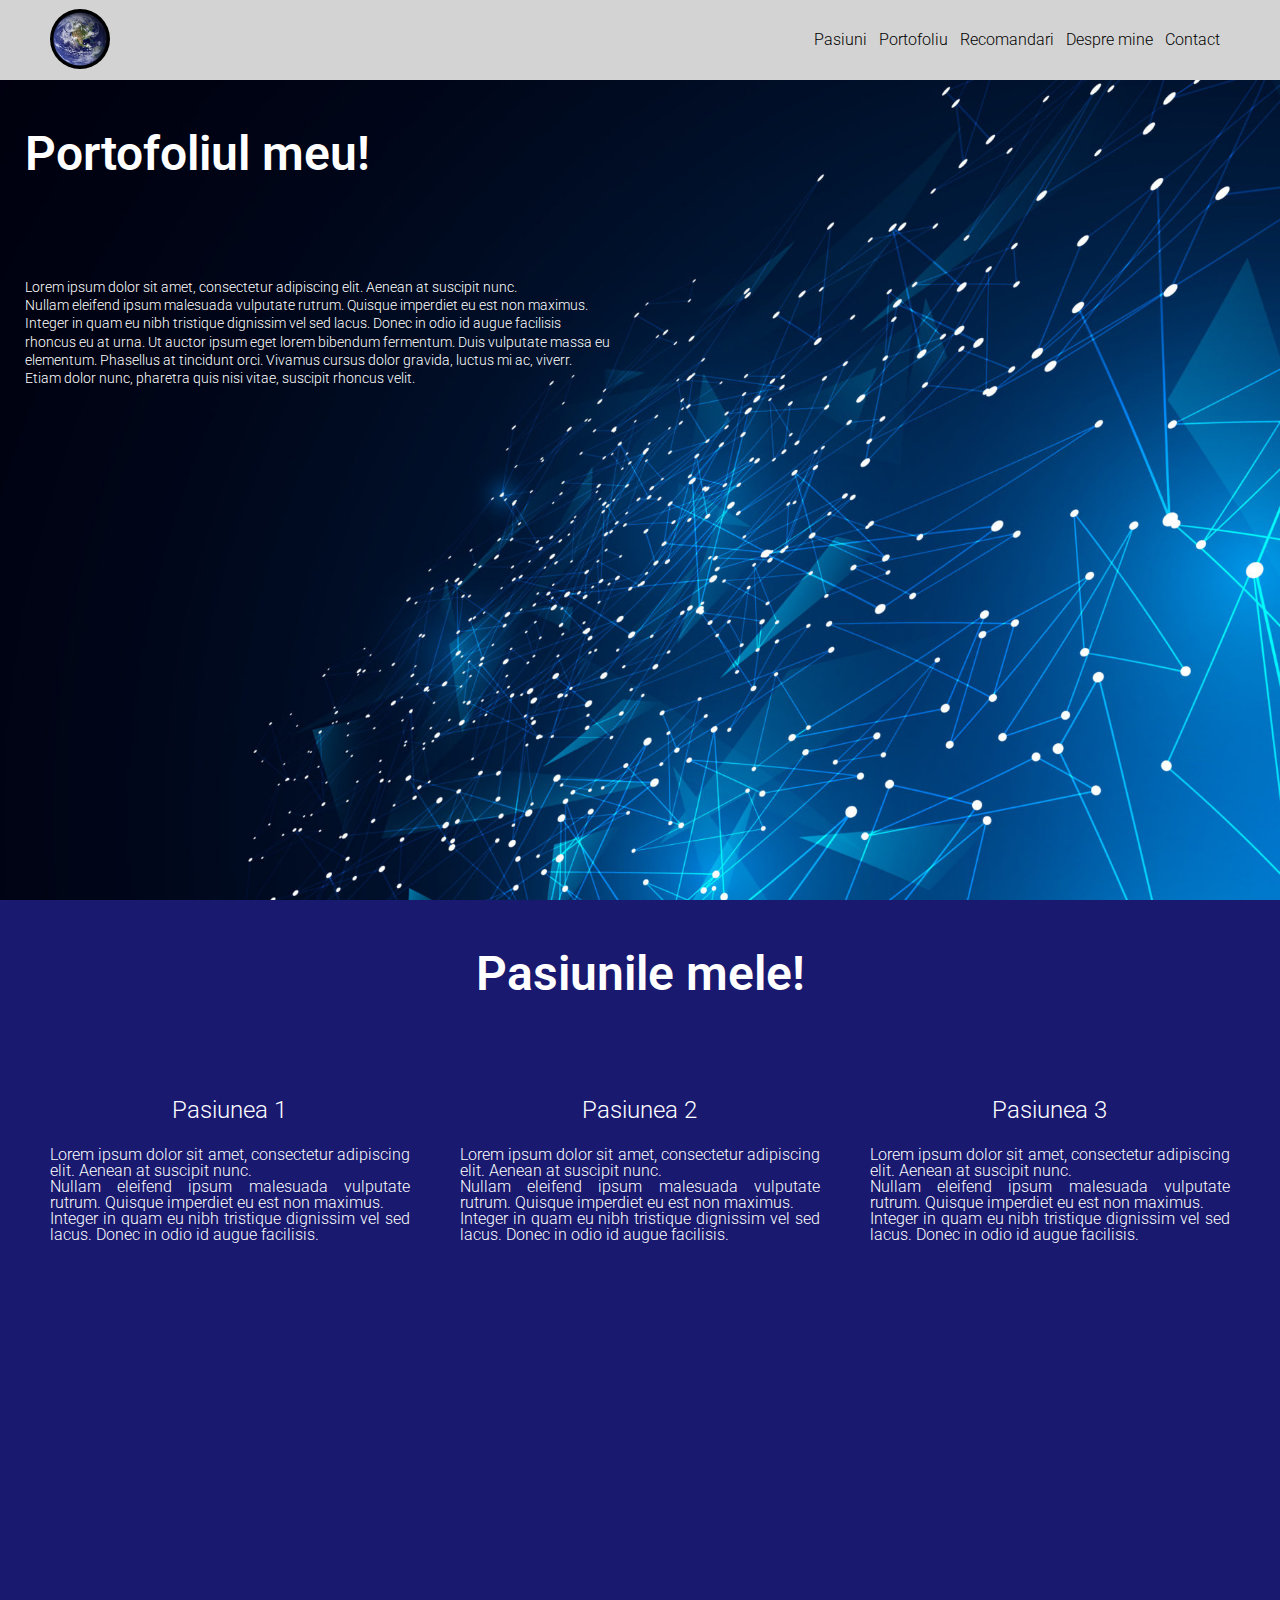
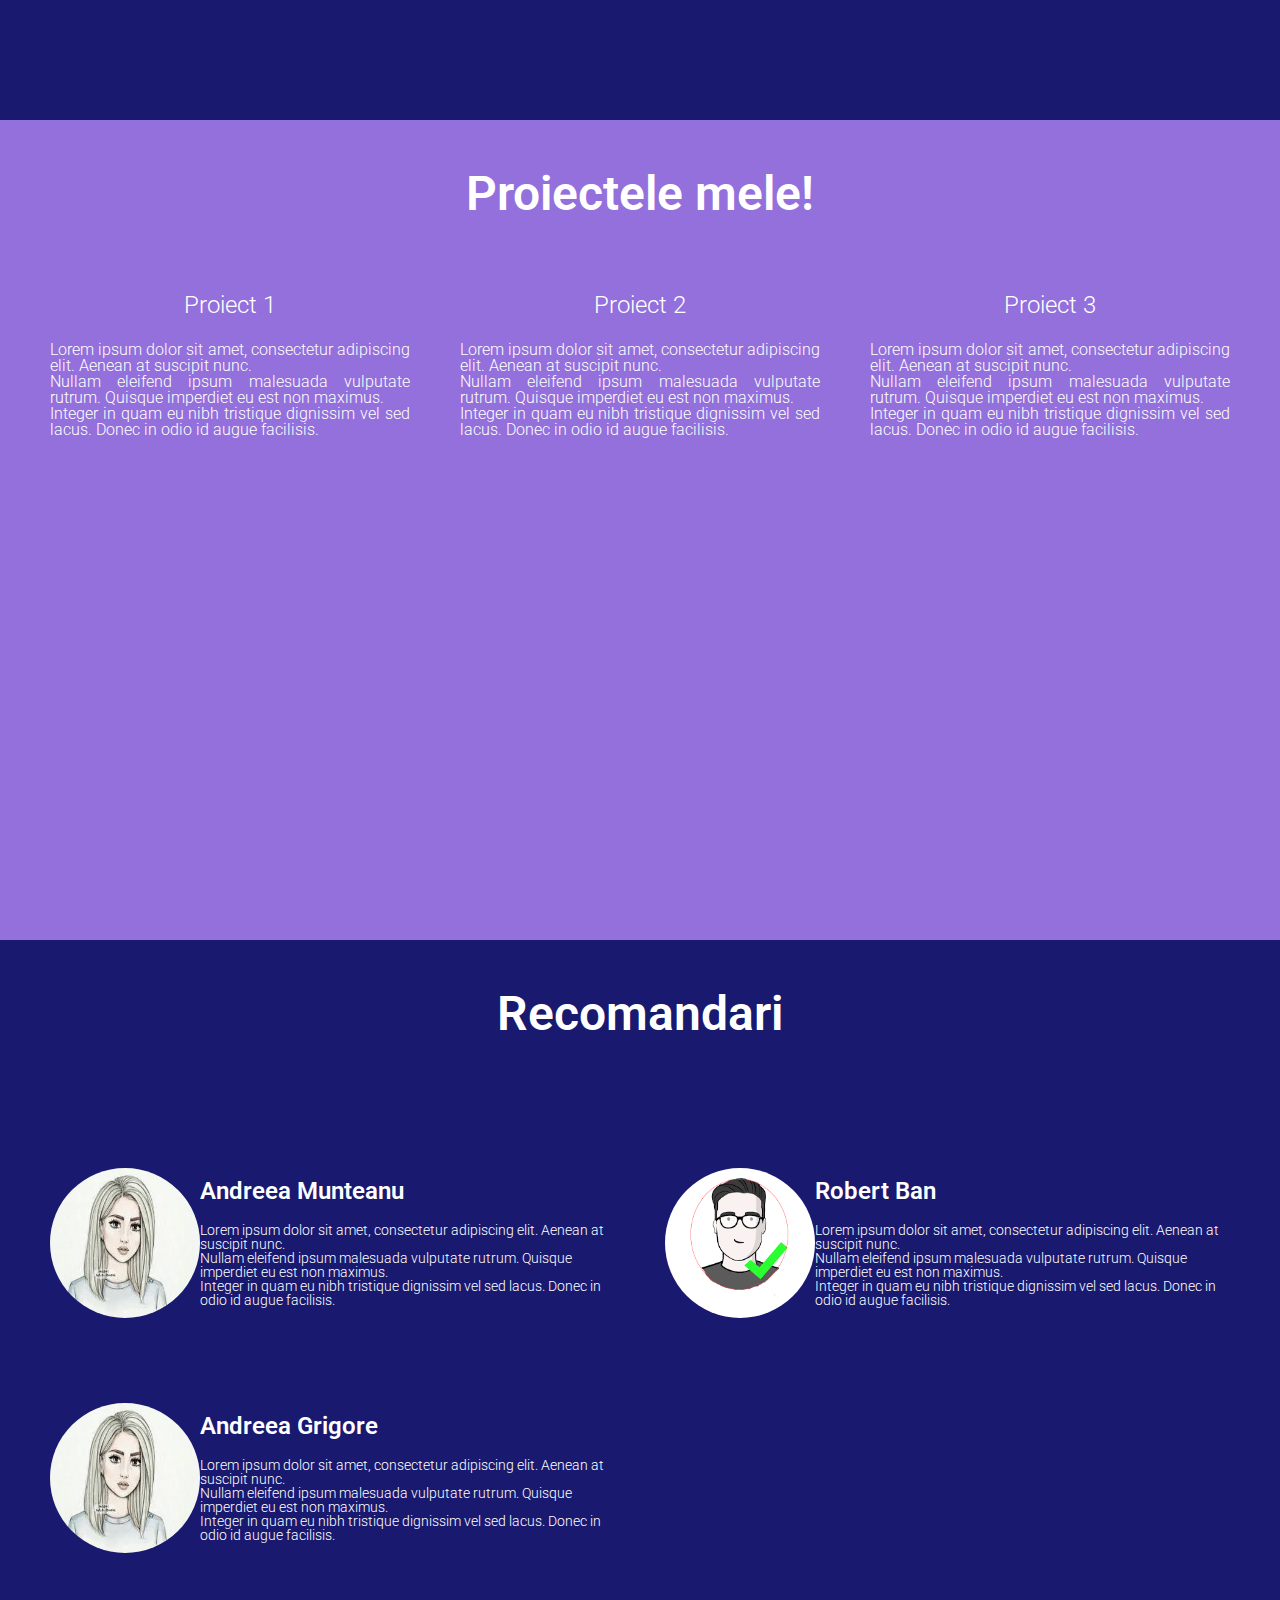
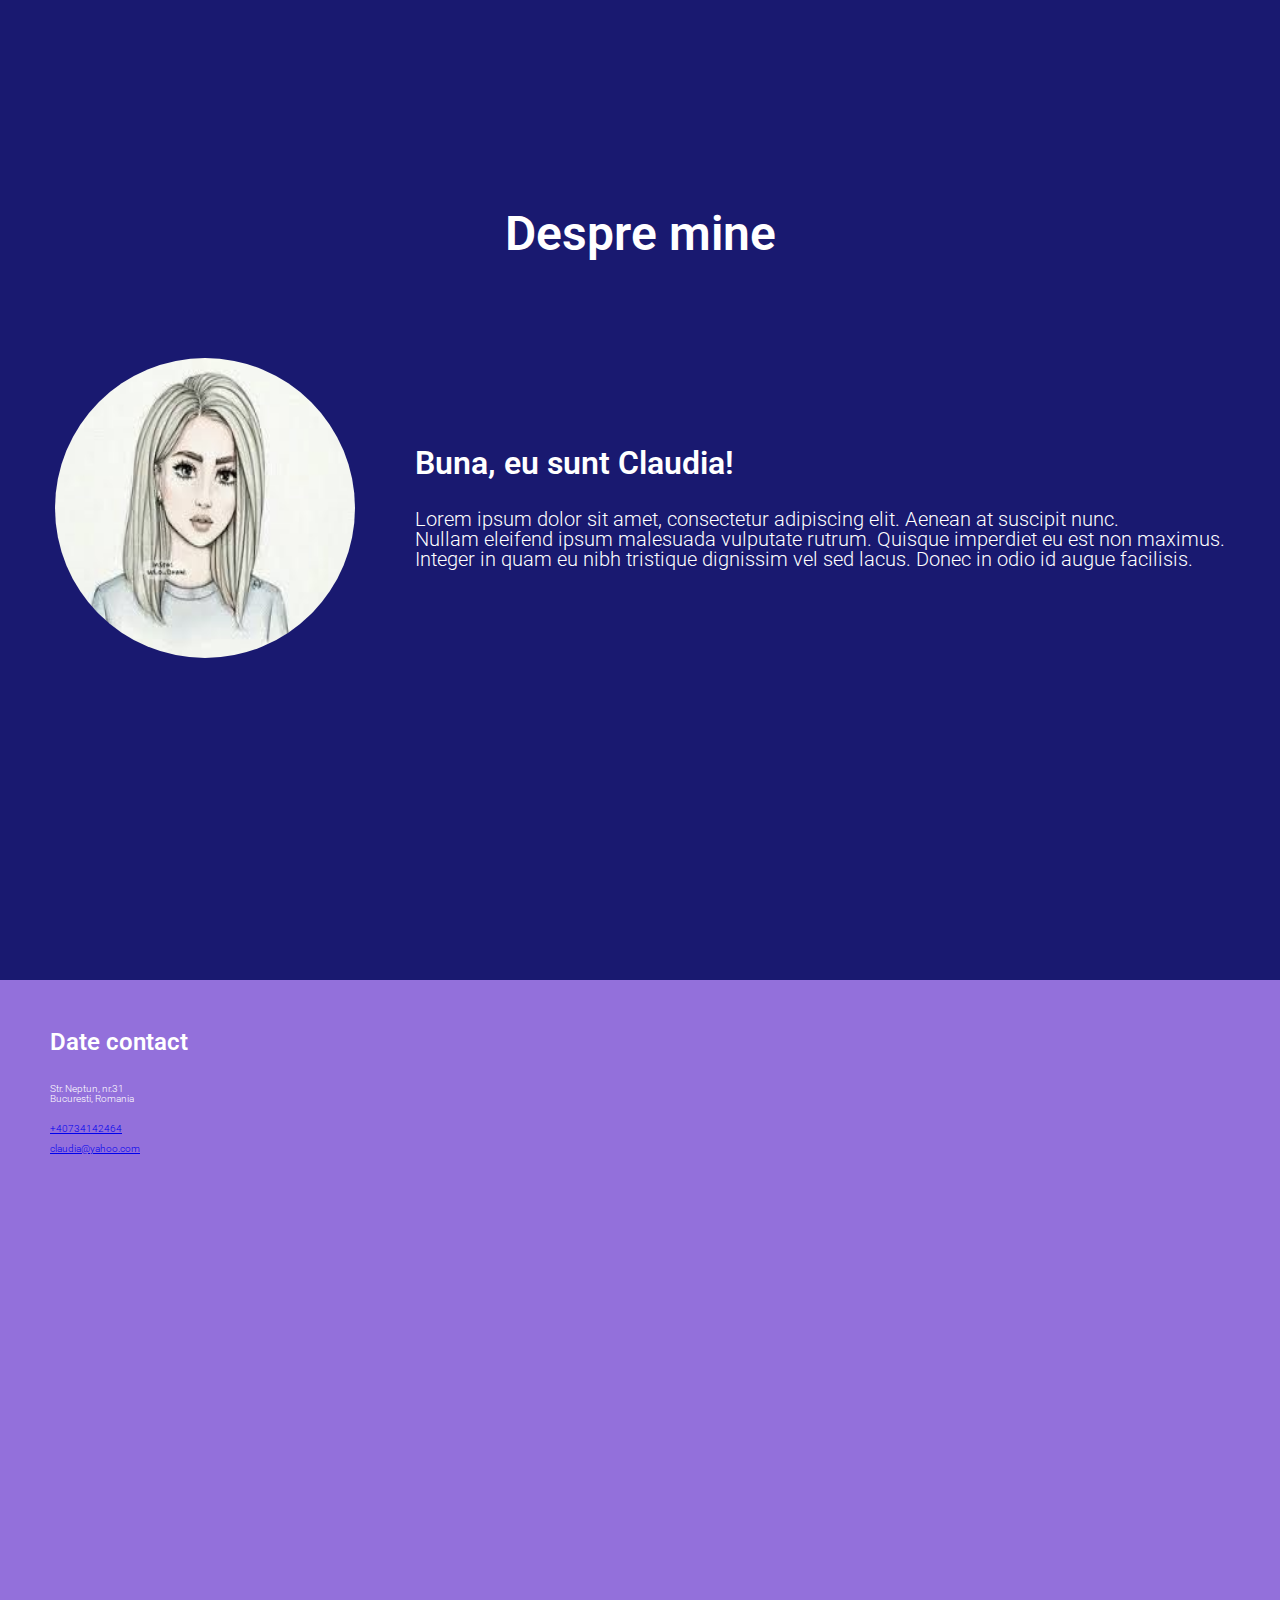
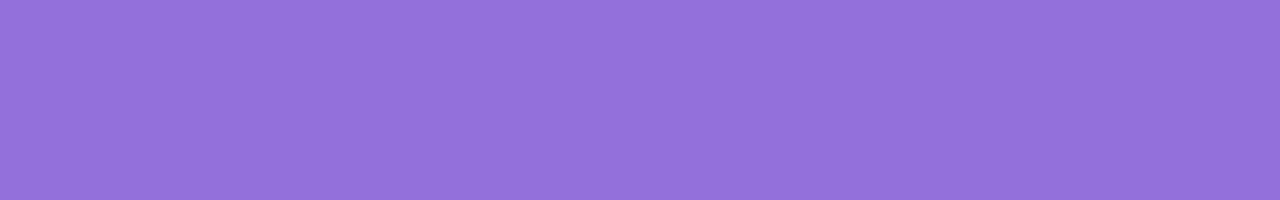
<file: index.html>
<!DOCTYPE html>
<html >
<head>
    <title> Portofoliul meu</title>
    <meta name="viewport" content="width=device-width , initial-scale=1.0">
    <link rel="preconnect" href="https://fonts.gstatic.com">
    <link href="https://fonts.googleapis.com/css2?family=Roboto:wght@300;400;500&display=swap" rel="stylesheet">
       <link rel="stylesheet" href="reset.css">
       <link rel="stylesheet" href="style.css">
</head>
<body>
 <header>
    <a class="logo" href="#">
             <img src="media/image.png" alt="logo"/>
    </a>
    <nav class="navigation">
      <a href="#section-1"> Pasiuni</a>
      <a href="#section-2"> Portofoliu</a>
      <a href="#section-3"> Recomandari</a>
      <a href="#section-4"> Despre mine</a>
      <a href="#section-5"> Contact</a>
    </nav>
</header>

<section class="hero section-block">
   <div> <h1> Portofoliul meu! </h1>
      <p> Lorem ipsum dolor sit amet, consectetur adipiscing elit. Aenean at suscipit nunc.</br>
          Nullam eleifend ipsum malesuada vulputate rutrum. Quisque imperdiet eu est non maximus. </br>
          Integer in quam eu nibh tristique dignissim vel sed lacus. Donec in odio id augue facilisis </br>
          rhoncus eu at urna. Ut auctor ipsum eget lorem bibendum fermentum. Duis vulputate massa eu  </br>
          elementum. Phasellus at tincidunt orci. Vivamus cursus dolor gravida, luctus mi ac, viverr. </br>
          Etiam dolor nunc, pharetra quis nisi vitae, suscipit rhoncus velit.
   
      </p></div>
  
 </section>   
 <section id="section-1" class="section-block midnightblue my-passionss not-fullscreen">
   <h2>Pasiunile mele!</h2>
    <div class="grid clearfix my-passions-inner-container">
      
      <div class="grid-box box-third"> 
        <h3>Pasiunea 1</h3>
        <p>Lorem ipsum dolor sit amet, consectetur adipiscing elit. Aenean at suscipit nunc.</br>
           Nullam eleifend ipsum malesuada vulputate rutrum. Quisque imperdiet eu est non maximus. </br>
           Integer in quam eu nibh tristique dignissim vel sed lacus. Donec in odio id augue facilisis.
        </p>
     </div>
      <div class="grid-box box-third "> 
      <h3>Pasiunea 2</h3>
      <p>Lorem ipsum dolor sit amet, consectetur adipiscing elit. Aenean at suscipit nunc.</br>
         Nullam eleifend ipsum malesuada vulputate rutrum. Quisque imperdiet eu est non maximus. </br>
         Integer in quam eu nibh tristique dignissim vel sed lacus. Donec in odio id augue facilisis.
        </p>
    </div>
      <div class="grid-box box-third "> 
      <h3>Pasiunea 3</h3>
      <p>Lorem ipsum dolor sit amet, consectetur adipiscing elit. Aenean at suscipit nunc.</br>
         Nullam eleifend ipsum malesuada vulputate rutrum. Quisque imperdiet eu est non maximus. </br>
         Integer in quam eu nibh tristique dignissim vel sed lacus. Donec in odio id augue facilisis.</p>
    </div> 
  </div>
    </section>     
    <section id="section-2" class="section-block lila my-projects not-fullscreen ">
      <h2>Proiectele mele!</h2>
       <div class="grid clearfix my-projects-inner-container">
         
         <div class="grid-box box-third "> 
           <h3>Proiect 1</h3>
           <p>Lorem ipsum dolor sit amet, consectetur adipiscing elit. Aenean at suscipit nunc.</br>
              Nullam eleifend ipsum malesuada vulputate rutrum. Quisque imperdiet eu est non maximus. </br>
              Integer in quam eu nibh tristique dignissim vel sed lacus. Donec in odio id augue facilisis.
           </p>
        </div>
         <div class="grid-box box-third"> 
         <h3>Proiect 2</h3>
         <p>Lorem ipsum dolor sit amet, consectetur adipiscing elit. Aenean at suscipit nunc.</br>
            Nullam eleifend ipsum malesuada vulputate rutrum. Quisque imperdiet eu est non maximus. </br>
            Integer in quam eu nibh tristique dignissim vel sed lacus. Donec in odio id augue facilisis.
           </p>
       </div>
         <div class="grid-box box-third"> 
         <h3>Proiect 3</h3>
         <p>Lorem ipsum dolor sit amet, consectetur adipiscing elit. Aenean at suscipit nunc.</br>
            Nullam eleifend ipsum malesuada vulputate rutrum. Quisque imperdiet eu est non maximus. </br>
            Integer in quam eu nibh tristique dignissim vel sed lacus. Donec in odio id augue facilisis.
          </p>
       </div> 
     </div>
       </section>     
     
<section id="section-3" class="section-block midnightblue not-fullscreen rec-section">
      <h2> Recomandari </h2>
      <div class="grid clearfix">
          <div class="grid-box box-half rec-section-box ">
           <img src="media/recomandare3.jpg" alt="profile photo1">
          <div>
            <h3> Andreea Munteanu</h3>
            <p>Lorem ipsum dolor sit amet, consectetur adipiscing elit. Aenean at suscipit nunc.</br>
                Nullam eleifend ipsum malesuada vulputate rutrum. Quisque imperdiet eu est non maximus. </br>
                Integer in quam eu nibh tristique dignissim vel sed lacus. Donec in odio id augue facilisis.
            </p>
          </div>
          </div>
      
      <div class="grid-box box-half rec-section-box ">
        <img src="media/recomandations2.png" alt="profile photo1">
       <div>
         <h3> Robert Ban</h3>
         <p>Lorem ipsum dolor sit amet, consectetur adipiscing elit. Aenean at suscipit nunc.</br>
             Nullam eleifend ipsum malesuada vulputate rutrum. Quisque imperdiet eu est non maximus. </br>
             Integer in quam eu nibh tristique dignissim vel sed lacus. Donec in odio id augue facilisis.
         </p>
       </div>
      </div>
       <div class="grid-box box-half rec-section-box ">
        <img src="media/recomandare3.jpg" alt="profile photo1">
       <div>
         <h3> Andreea Grigore</h3>
         <p>Lorem ipsum dolor sit amet, consectetur adipiscing elit. Aenean at suscipit nunc.</br>
             Nullam eleifend ipsum malesuada vulputate rutrum. Quisque imperdiet eu est non maximus. </br>
             Integer in quam eu nibh tristique dignissim vel sed lacus. Donec in odio id augue facilisis.
         </p>
       </div>
       </div>
       </div>
</section> 
<section id="section-4" class="section-block midnightblue about-me">
  <h2> Despre mine </h2>
  <div class="about-me-inner-container">
       <img src="media/recomandare3.jpg" alt="profile photo1">
      <div>
        <h3> Buna, eu sunt Claudia!</h3>
        <p>Lorem ipsum dolor sit amet, consectetur adipiscing elit. Aenean at suscipit nunc.</br>
            Nullam eleifend ipsum malesuada vulputate rutrum. Quisque imperdiet eu est non maximus. </br>
            Integer in quam eu nibh tristique dignissim vel sed lacus. Donec in odio id augue facilisis.
        </p>
      </div>
      </div>
</section>
<footer id="section-5" class="section-block lila not-fullscreen footer">
<h3> Date contact</h3>
<address>Str. Neptun, nr.31 </br>
         Bucuresti, Romania</address>
<a href="tel:+40734142464">+40734142464</a>
<a href="mailto:claudia_radu.pharm@yahoo.com">claudia@yahoo.com</a> 
</footer>
</footer>
</body>
</html>
</file>
<file: style.css>
html{
    font-size:10px;
    font-family: 'Roboto', sans-serif;
    font-weight: 300;
}
* { box-sizing:border-box;}
.clearfix::after {
    content: "";
    clear: both;
    display: table;
  }
/* Sections*/
.section-block {height: calc(100vh - 8rem);padding: 5rem;}
.section-block .not-fullscreen {height: auto;}
    .section-block.midnightblue {background-color:midnightblue;}
    .section-block.lila {background-color:mediumpurple;}
    .section-block  h1, .section-block  h2 {display:block;  margin-bottom:  10rem;text-align: center;color:white; font-size: 4.8rem;font-weight: 600; }
    /*.section-block  h1, .section-block h2{color: white;}*/


/* responsivness */
@media (max-width: 844px) {
.section-block { height:auto; min-height:calc(100vh - 8rem); padding:2.5rem; }
    .section-block .not-fullscreen {min-height: none;}
    .section-block h2{font-size: 2.8rem; margin-bottom:5rem;}
}
/* responsivness */                       

/*Sections*/
/*Navigatie*/

header{position: fixed; top:0;left: 0; width: 100%; display:flex; justify-content: space-between; align-items: center; padding: 0.75rem 5rem;   height: 8rem; background-color:lightgray ;z-index: 2;}
header + *{margin-top: 8rem; }

    .logo{display:inline-block ; }
        .logo > img { width: 6rem; height:6rem;border-radius:50%;} 


    .navigation {display:inline-block; text-align:center ;}
        .navigation > a {display:inline-block; margin-right :1rem;  font-size:  1.6rem; text-decoration: none; color:black;}
        .navigation > a :last-child{ margin-right:0;}
        .navigation > a:hover { text-decoration: underline;}


/* respponsivness*/
@media (max-width: 540px){
header {padding: 0.75rem 2.5rem ;}
.navigation> a {  margin-bottom: 0.5rem;}
                         }
/* Navigation */
/*  Hero */
.hero {display: flex;align-items: center; position:relative;padding: 0 5rem 20vh; background-image: url( "media/banner.jpg" ); background-position: center; background-repeat: no-repeat;background-size: cover; color: white;}
.hero::before{content: "";position: absolute;top:0; left: 0; width: 100%;height: 100%; background-color: rgb(0,0,0,0);}
    .hero h1 {position:relative; z-index: 1;text-align: left;}
    .hero  p {position: relative;z-index: 1;font-size: 1.8rem; line-height: 1.3;}

 @media (max-width:1920px){
    .hero{ display:block;padding:5rem 2.5rem; }
        .hero p{ font-size: 1.4rem;}}
/* Hero */


/* Pasiunile mele  si proiectele mele si masinile mele*/
.my-passions h2, .my-projects h2, .my-cars h2 {  margin-bottom: 7.5rem;}
.my-passions-inner-container, .my-projects-inner-container, .my-cars-inner-container {color:white}
.my-passions-inner-container h3, .my-projects-inner-container  h3, .my-cars-inner-container h3 { font-size: 2.4rem; text-align:center; margin-bottom: 2.5rem;}
.my-passions-inner-container p , .my-projects-inner-container p, .my-cars-inner-container p { font-size: 1.6rem; text-align: justify;}

/* Pasiunile mele  si proiectele mele  si masinile mele*/

/* Recomandarile mele */
    .rec-section-box {height:21rem ; display: flex;align-items: center; color:white;}
    .rec-section-box > img { height: 15rem;width: 15rem; border-radius: 50%;}
    .rec-section-box h3 {display: block;margin-bottom: 2rem;font-size: 2.4rem;font-weight: 600;}
    .rec-section-box  p {font-size: 1.4rem;}


@media (max-width: 1023px),(max-width:1023) and (orientation:landscape)  {
    .rec-section-box{height: auto; display: block;text-align:center ;}


}
/* Recomamndarile mele*/

/* About me*/
.about-me-inner-container{ display: flex;justify-content: space-around;align-items: center;color: white; }
.about-me-inner-container > img { height:30rem;width:30rem;border-radius: 50%; margin-right: 5rem;}
.about-me-inner-container h3{ font-size: 3.2rem; margin-bottom: 3rem;font-weight: 600;}
.about-me-inner-container p{font-size: 2rem;}

@media (max-width: 1024px){
.about-me-inner-container{display:block ;text-align:center; }
.about-me-inner-container > img { height:15rem;width: 15rem; margin-right:  0rem; margin-bottom: 5rem;}


}

/* About me*/
/* Footer*/
footer {font: size 1.6rem; color:#fff;}
footer h3 {display:block; font-size: 2.4rem; margin-bottom: 3rem;font-weight: 600;}
footer address {  margin-bottom: 2rem;}
footer a {display: block; margin-bottom: 1rem;}

/* Footer*/
/* Grid */
.grid {width: calc(100% + 5rem); margin:0 -2.5rem;}
.grid-box {float: left;  margin: 0 2.5rem 2.5rem; }
    .box-full{width:calc( 100% - 5rem) ;}
    .box-half{width:calc( 50% - 5rem);}
    .box-third{width:calc( 33.33% - 5rem);}
    .box-quarter {width:calc( 25% - 5rem);}

    @media (max-width: 767px){
    .grid-box{float: left;  margin: 0 2.5rem 4rem;}
        .box-half{width:calc( 100% - 5rem);}
        .box-third{width:calc( 50% - 5rem);}
        .box-quarter{width:     calc( 33.33% - 5rem);}
    }



    @media (max-width: 448px){

        .box-half{width:calc( 100% - 5rem);}
        .box-third{width:calc( 100% - 5rem);}
        .box-quarter {width: calc( 50% - 5rem);}
    }
    @media (max-width: 365px){

        .box-half{width:calc( 100% - 5rem);}
        .box-third{width:calc( 100% - 5rem);}
        .box-quarter {width: calc( 100% - 5rem);}
    }
       
   
/* Grid */
</file>
